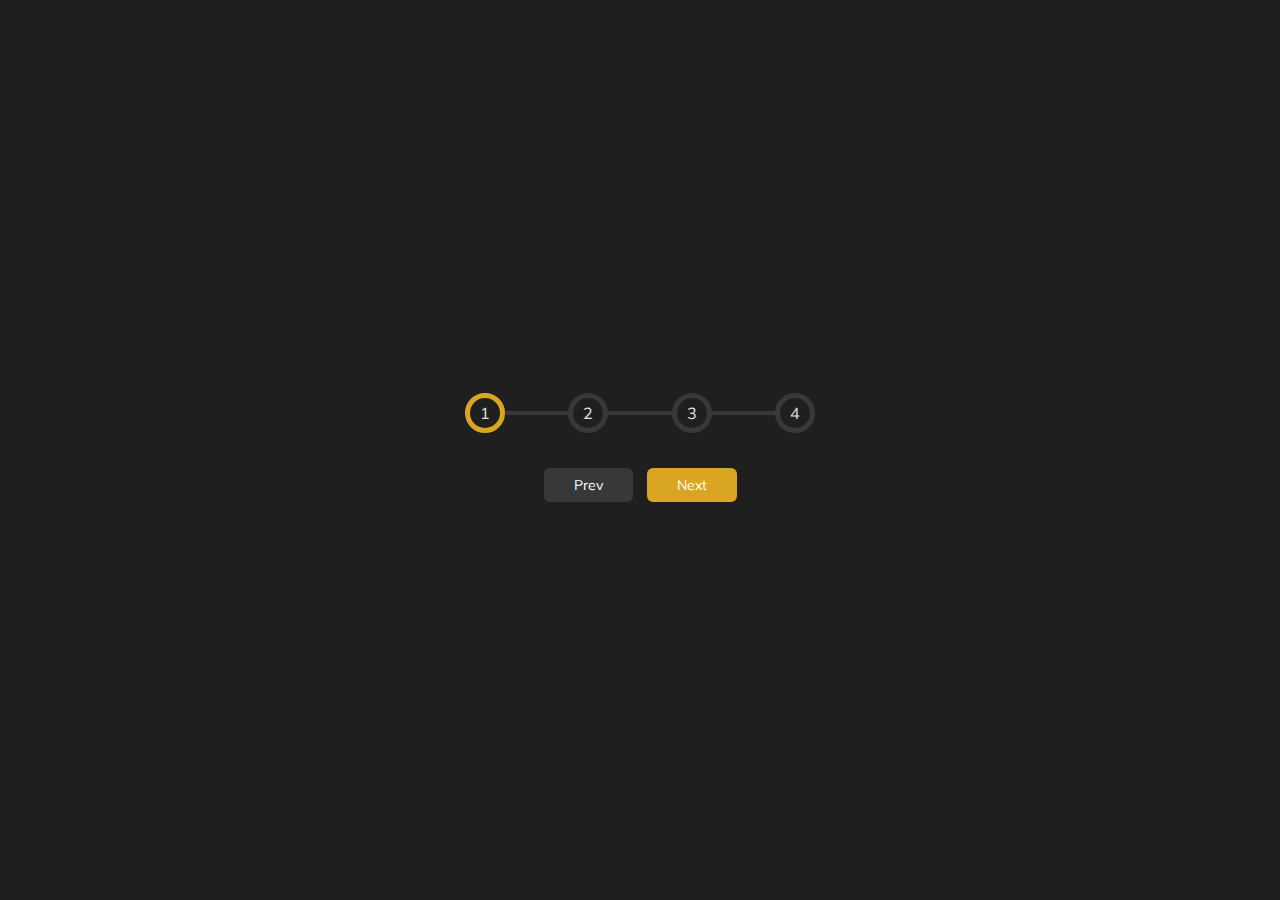
<file: 02 - progress steps/index.html>
<!DOCTYPE html>
<html lang="en">

<head>
  <meta charset="UTF-8">
  <meta name="viewport" content="width=device-width, initial-scale=1.0">
  <link rel="stylesheet" href="style.css">

  <title>Progress Steps</title>
</head>

<body>
  <div class="container">

    <div class="progress-container">
      <div class="progress" id="progress"></div>
      <div class="circle active">1</div>
      <div class="circle">2</div>
      <div class="circle">3</div>
      <div class="circle">4</div>
    </div>

    <button class="btn" id="prev" disabled>Prev</button>
    <button class="btn" id="next">Next</button>

  </div>



  <script src="./script.js"></script>
</body>

</html>
</file>
<file: 02 - progress steps/style.css>
@import url('https://fonts.googleapis.com/css2?family=Muli&display=swap');

:root {
  --line-border-fill: goldenrod;
  --line-border-empty: #383838;
}

* {
  box-sizing: border-box;
  margin: 0;
  padding: 0;
}

body {
  background-color: #1f1f1f;
  font-family: 'Muli', sans-serif;
  display: flex;
  align-items: center;
  justify-content: center;
  height: 100vh;
  overflow: hidden;
  margin: 0;
}

.container {
  text-align: center;
}

.progress-container {
  display: flex;
  justify-content: space-between;
  position: relative;
  margin-bottom: 30px;
  max-width: 100%;
  width: 350px;
}

.progress-container::before {
  content: '';
  background-color: var(--line-border-empty);
  position: absolute;
  top: 50%;
  left: 0;
  transform: translateY(-50%);
  height: 4px;
  width: 100%;
  z-index: -1;
}

.progress {
  background-color: var(--line-border-fill);
  position: absolute;
  top: 40%;
  left: 0;
  transform: translateY(50%);
  height: 4px;
  width: 0%;
  z-index: -1;
  transition: 0.4s ease;
}

.circle {
  background-color: #1f1f1f;
  color: #e2e2e2;
  border-radius: 50%;
  height: 40px;
  width: 40px;
  display: flex;
  align-items: center;
  justify-content: center;
  border: 5px solid var(--line-border-empty);
  transition: 0.4s ease;
}

.circle.active {
  border-color: var(--line-border-fill);
}

.btn {
  background-color: var(--line-border-fill);
  color: #fff;
  border: 0;
  border-radius: 6px;
  cursor: pointer;
  font-family: inherit;
  padding: 8px 30px;
  margin: 5px;
  font-size: 14px;
  transition: 0.4s ease-in;
}

.btn:hover {
  background-color: rgb(171, 123, 0);
}

.btn:active {
  transform: scale(0.98);
}

.btn:focus {
  outline: 0;
}

.btn:disabled {
  background-color: var(--line-border-empty);
  cursor: not-allowed;
}
</file>
